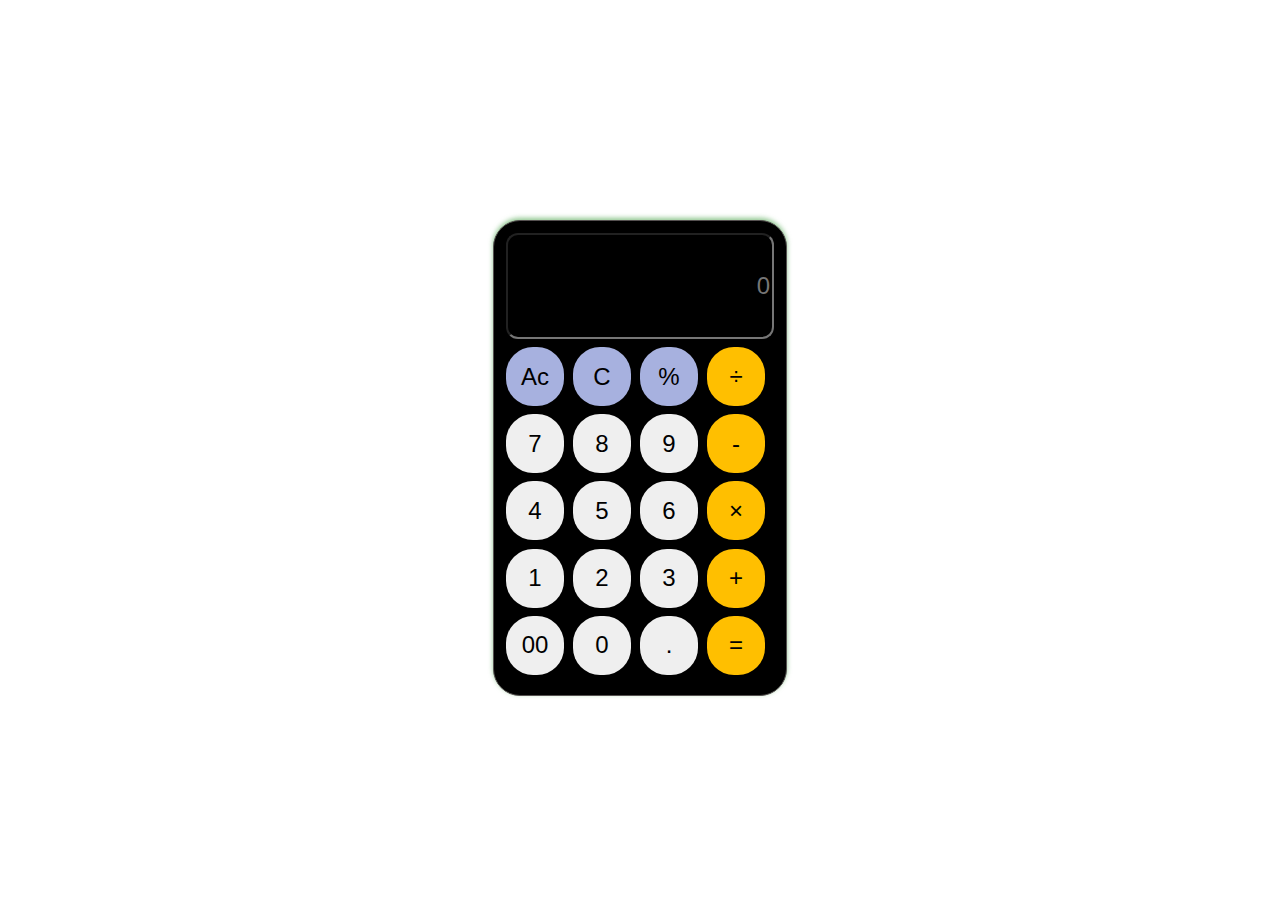
<file: docs/index.html>
<!DOCTYPE html>
<html lang="en">
<head>
    <meta charset="UTF-8">
    <meta http-equiv="X-UA-Compatible" content="IE=edge">
    <meta name="viewport" content="width=device-width, initial-scale=1.0">
    <link rel="stylesheet" href="style.css">
    <title>calculater</title>
</head>
<style>
    .cntainer{
        height: 100vh;
        display: flex;
        justify-content: center;
        align-items: center;
    }
    input{
        display: grid;
        grid-column: span 4;
        height: 100px;
        width: 260px;
        border-radius: 12px;
        background: black;
        color: white;
        font-size: x-large;
        text-align: end;



    }
    .calculater{
        display: grid;
        grid-template-columns: repeat(4,2fr);
        border: 1px solid #565151;
        border-radius: 27px;
        padding: 12px;
        height: 450px;
        background: black;
        box-shadow: 0px -2px 5px 0px #5a5a;
        
        



    }
    button{
        border-radius: 27px;
        border: none;
        height: 59px;
        width: 58px;
        font-size: x-large;
    }
    .first{
        background:rgb(167 177 223);
    }
    .symble{
        background:rgb(255 191 0);
    }
    button:active{
        background:rgb(144 144 199);
    }
    

</style>
<body>
<div class="cntainer">
    <div class="calculater">
        <input type="text" placeholder="0" id="screen">
        <button class="first" onclick="allclear()">Ac</button>
        <button class="first" onclick="clear('')">C</button>
        <button class="first" onclick="show('%')">%</button>
        <button class="symble" onclick="show('/')">&divide;</button>
        <button  onclick="show('7')">7</button>
        <button  onclick="show('8')">8</button>
        <button  onclick="show('9')">9</button>
        <button class="symble" onclick="show('-')">-</button>
        <button  onclick="show('4')">4</button>
        <button  onclick="show('5')">5</button>
        <button  onclick="show('6')">6</button>
        <button class="symble"  onclick="show('*')">&times;</button>
        <button  onclick="show('1')">1</button>
        <button  onclick="show('2')">2</button>
        <button  onclick="show('3')">3</button>
        <button  class="symble" onclick="show('+')">+</button>
        <button  onclick="show('00')">00</button>
        <button  onclick="show('0')">0</button>
        <button  onclick="show('.')">.</button>
        <button class="symble" onclick="calc()">=</button> 
    </div>
</div>




    <script src="script.js"></script>




</body>
</html>
</file>
<file: docs/style.css>
.cntainer {
    height: 100vh;
    display: flex;
    justify-content: center;
    align-items: center;
  }
  input {
    display: grid;
    grid-column: span 4;
    height: 100px;
    width: 260px;
    border-radius: 12px;
    background: black;
    color: white;
    font-size: x-large;
    text-align: end;
  }
  .calculater {
    display: grid;
    grid-template-columns: repeat(4, 2fr);
    border: 1px solid #565151;
    border-radius: 27px;
    padding: 12px;
    height: 450px;
    background: black;
    box-shadow: 0px -2px 5px 0px #5a5a;
  }
  button {
    border-radius: 27px;
    border: none;
    height: 59px;
    width: 58px;
    font-size: x-large;
  }
  .first {
    background: rgb(167 177 223);
  }
  .symble {
    background: rgb(255 191 0);
  }
  button:active {
    background: rgb(144 144 199);
  }
</file>
